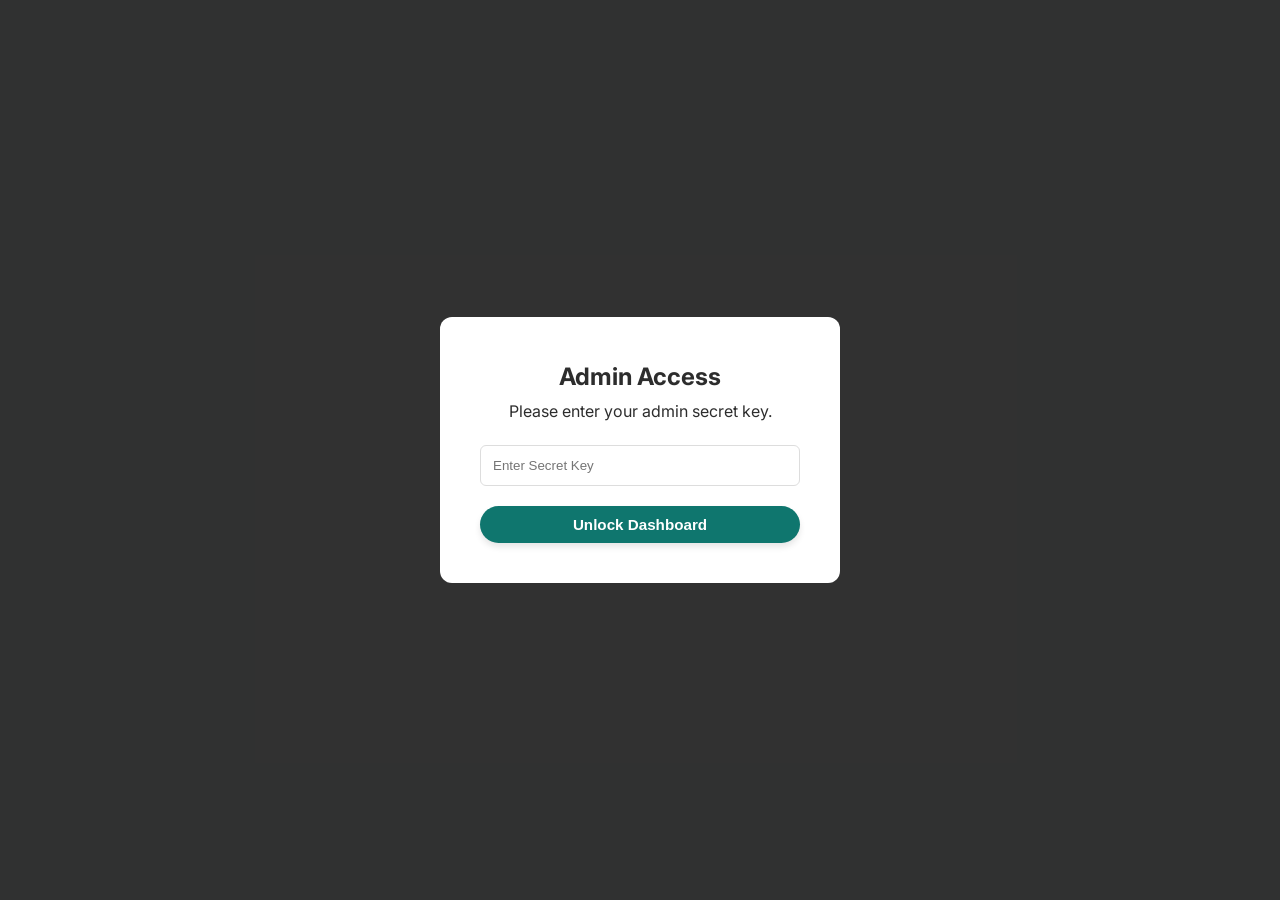
<file: admin.html>
<!DOCTYPE html>
<html lang="en">
<head>
    <meta charset="UTF-8">
    <meta name="viewport" content="width=device-width, initial-scale=1.0">
    <title>Admin Dashboard | The Digital Builder</title>
    <link rel="icon" type="image/jpeg" href="images/YTlogo.jpg">
    <link rel="stylesheet" href="style.css">
    <link href="https://fonts.googleapis.com/css2?family=Inter:wght@400;600;800&display=swap" rel="stylesheet">
    <style>
        /* Admin Specific Overrides */
        body { background-color: #f3f4f6; }
        .admin-container { max-width: 1400px; margin: 40px auto; padding: 0 20px; }
        
        .admin-header {
            display: flex; justify-content: space-between; align-items: center;
            background: #fff; padding: 20px 30px; border-radius: 12px;
            box-shadow: 0 2px 10px rgba(0,0,0,0.05); margin-bottom: 30px;
        }
        .admin-title { font-size: 1.5rem; font-weight: 800; color: var(--primary); }
        .logout-btn { background: #ef4444; color: white; border: none; padding: 8px 16px; border-radius: 6px; cursor: pointer; }

        .dashboard-grid { display: grid; grid-template-columns: 1fr; gap: 30px; }
        
        .panel {
            background: #fff; border-radius: 12px; padding: 25px;
            box-shadow: 0 2px 10px rgba(0,0,0,0.05);
        }
        .panel h2 { margin-bottom: 20px; font-size: 1.2rem; border-bottom: 1px solid #eee; padding-bottom: 10px; }

        /* Data Tables */
        .data-table { width: 100%; border-collapse: collapse; font-size: 0.9rem; }
        .data-table th { text-align: left; padding: 12px; background: #f9fafb; color: #666; font-weight: 600; }
        .data-table td { padding: 12px; border-bottom: 1px solid #eee; color: #333; vertical-align: top; }
        .data-table tr:last-child td { border-bottom: none; }
        .data-table tr:hover { background: #f8f9fa; }

        .badge { padding: 4px 8px; border-radius: 4px; font-size: 0.75rem; font-weight: bold; }
        .badge-blue { background: #e0f2fe; color: #0369a1; }
        .badge-gray { background: #f3f4f6; color: #4b5563; }

        /* Login Modal */
        #login-modal {
            position: fixed; top: 0; left: 0; width: 100%; height: 100%;
            background: rgba(0,0,0,0.8); display: flex; justify-content: center; align-items: center;
            z-index: 2000;
        }
        .login-box {
            background: white; padding: 40px; border-radius: 12px; width: 100%; max-width: 400px;
            text-align: center;
        }
        .login-box input {
            width: 100%; padding: 12px; margin: 20px 0; border: 1px solid #ddd; border-radius: 6px;
        }
    </style>
</head>
<body>

    <!-- Login Overlay -->
    <div id="login-modal">
        <div class="login-box">
            <h2>Admin Access</h2>
            <p>Please enter your admin secret key.</p>
            <form id="login-form">
                <input type="password" id="admin-secret" placeholder="Enter Secret Key" required>
                <button type="submit" class="btn" style="width: 100%;">Unlock Dashboard</button>
            </form>
        </div>
    </div>

    <!-- Main Dashboard -->
    <div id="dashboard" style="display: none;">
        <div class="admin-container">
            <header class="admin-header">
                <div style="display:flex; align-items:center; gap:15px;">
                    <div class="admin-title">The Digital Builder | Admin</div>
                    <a href="index.html" style="font-size:0.9rem; color:#666; text-decoration:none;">&larr; Back to Site</a>
                </div>
                <button class="logout-btn" onclick="logout()">Logout</button>
            </header>

            <div class="dashboard-grid">
                <!-- Contact Messages -->
                <div class="panel">
                    <h2>Recent Contact Messages</h2>
                    <div style="overflow-x: auto;">
                        <table class="data-table">
                            <thead>
                                <tr>
                                    <th style="width: 50px;">ID</th>
                                    <th style="width: 150px;">Name</th>
                                    <th style="width: 200px;">Subject</th>
                                    <th>Message</th>
                                    <th style="width: 150px;">Email</th>
                                </tr>
                            </thead>
                            <tbody id="messages-body">
                                <tr><td colspan="5">Loading...</td></tr>
                            </tbody>
                        </table>
                    </div>
                </div>

                <!-- Visitor Logs -->
                <div class="panel">
                    <div style="display:flex; justify-content:space-between; align-items:center; border-bottom:1px solid #eee; padding-bottom:10px; margin-bottom:20px;">
                        <h2 style="border:none; padding:0; margin:0;">Visitor Traffic <span id="visitor-count" style="font-size:0.9rem; color:#666; font-weight:400; margin-left:10px;"></span></h2>
                        <label style="font-size:0.9rem; cursor:pointer; user-select:none; display:flex; align-items:center; gap:8px;">
                            <input type="checkbox" id="unique-toggle" onchange="renderVisitors()"> 
                            <strong>Unique IPs Only</strong>
                        </label>
                    </div>
                    
                    <div style="display: grid; grid-template-columns: repeat(auto-fit, minmax(180px, 1fr)); gap: 15px; margin-bottom: 20px; background: #f9fafb; padding: 15px; border-radius: 8px;">
                        <input type="text" id="filter-ip" placeholder="Filter by IP..." onkeyup="renderVisitors()" style="padding: 10px; border: 1px solid #ddd; border-radius: 6px;">
                        <input type="text" id="filter-page" placeholder="Filter by Page..." onkeyup="renderVisitors()" style="padding: 10px; border: 1px solid #ddd; border-radius: 6px;">
                        <input type="date" id="filter-date" onchange="renderVisitors()" style="padding: 10px; border: 1px solid #ddd; border-radius: 6px; color: #666;">
                    </div>

                    <div style="overflow-x: auto;">
                        <table class="data-table">
                            <thead>
                                <tr>
                                    <th>ID</th>
                                    <th>IP Address</th>
                                    <th>Page Visited</th>
                                    <th>Date</th>
                                </tr>
                            </thead>
                            <tbody id="visitors-body">
                                <tr><td colspan="4">Loading...</td></tr>
                            </tbody>
                        </table>
                    </div>
                </div>
            </div>
        </div>
    </div>

    <script>
        // --- CONFIGURATION ---
        // Matches the endpoints in your script.js
        const API_ENDPOINTS = [
            'https://djry.myqnapcloud.com:12', 
            'http://localhost:3000'
        ];

        let activeApiBase = '';
        let adminSecret = '';

        // --- AUTH LOGIC ---
        document.addEventListener('DOMContentLoaded', () => {
            const storedSecret = sessionStorage.getItem('admin_secret');
            if (storedSecret) {
                verifyAndLoad(storedSecret);
            }
        });

        document.getElementById('login-form').addEventListener('submit', (e) => {
            e.preventDefault();
            const secret = document.getElementById('admin-secret').value;
            verifyAndLoad(secret);
        });

        function logout() {
            sessionStorage.removeItem('admin_secret');
            window.location.reload();
        }

        async function verifyAndLoad(secret) {
            adminSecret = secret;
            
            // Try to find working API and fetch data
            try {
                await findActiveApi();
                document.getElementById('login-modal').style.display = 'none';
                document.getElementById('dashboard').style.display = 'block';
                sessionStorage.setItem('admin_secret', secret);
                
                fetchMessages();
                fetchVisitors();
            } catch (err) {
                alert('Connection failed or Invalid Secret. Please check your network or key.');
                console.error(err);
                sessionStorage.removeItem('admin_secret');
            }
        }

        // --- API LOGIC ---
        async function findActiveApi() {
            for (const base of API_ENDPOINTS) {
                try {
                    // We try to hit the admin endpoint directly to verify auth + connection
                    const res = await fetch(`${base}/admin/visitors`, {
                        headers: { 'x-admin-secret': adminSecret }
                    });
                    if (res.status === 401) throw new Error('Unauthorized');
                    if (res.ok) {
                        activeApiBase = base;
                        return;
                    }
                } catch (e) {
                    console.warn(`Failed to connect to ${base}:`, e);
                    if (e.message === 'Unauthorized') throw e;
                }
            }
            throw new Error('No API reachable');
        }

        async function fetchData(endpoint) {
            const res = await fetch(`${activeApiBase}${endpoint}`, {
                headers: { 'x-admin-secret': adminSecret }
            });
            return await res.json();
        }

        // --- RENDER LOGIC ---
        async function fetchMessages() {
            const tbody = document.getElementById('messages-body');
            try {
                const data = await fetchData('/admin/messages');
                if (data.length === 0) {
                    tbody.innerHTML = '<tr><td colspan="5" style="text-align:center; padding:20px;">No messages found.</td></tr>';
                    return;
                }
                tbody.innerHTML = data.map(msg => `
                    <tr>
                        <td><span class="badge badge-gray">#${msg.id || '?'}</span></td>
                        <td><strong>${msg.name}</strong></td>
                        <td>${msg.subject}</td>
                        <td>${msg.message}</td>
                        <td><a href="mailto:${msg.email}">${msg.email}</a></td>
                    </tr>
                `).join('');
            } catch (err) { tbody.innerHTML = `<tr><td colspan="5" style="color:red">Error loading messages.</td></tr>`; }
        }

        let visitorsCache = [];

        async function fetchVisitors() {
            const tbody = document.getElementById('visitors-body');
            try {
                visitorsCache = await fetchData('/admin/visitors');
                renderVisitors();
            } catch (err) { tbody.innerHTML = `<tr><td colspan="4" style="color:red">Error loading visitors.</td></tr>`; }
        }

        function renderVisitors() {
            const tbody = document.getElementById('visitors-body');
            const uniqueOnly = document.getElementById('unique-toggle').checked;
            const filterIp = document.getElementById('filter-ip').value.toLowerCase();
            const filterPage = document.getElementById('filter-page').value.toLowerCase();
            const filterDate = document.getElementById('filter-date').value;
            
            let data = visitorsCache;

            // 1. Apply Text & Date Filters
            data = data.filter(v => {
                const ipMatch = (v.IP || '').toLowerCase().includes(filterIp);
                const pageMatch = (v.page || '').toLowerCase().includes(filterPage);
                let dateMatch = true;
                if (filterDate) {
                    if (!v.date) dateMatch = false;
                    else {
                        try { dateMatch = new Date(v.date).toISOString().split('T')[0] === filterDate; } 
                        catch (e) { dateMatch = false; }
                    }
                }
                return ipMatch && pageMatch && dateMatch;
            });

            // 2. Apply Unique Filter
            if (uniqueOnly) {
                const seen = new Set();
                data = data.filter(v => {
                    if (seen.has(v.IP)) return false;
                    seen.add(v.IP);
                    return true;
                });
            }

            // Update Count
            document.getElementById('visitor-count').textContent = `(${data.length} records)`;

            if (!data.length) {
                tbody.innerHTML = '<tr><td colspan="4" style="text-align:center; padding:15px;">No records found.</td></tr>';
                return;
            }

            tbody.innerHTML = data.map(v => `
                    <tr>
                        <td><span class="badge badge-gray">#${v.id || '?'}</span></td>
                        <td><span class="badge badge-blue">${v.IP}</span></td>
                        <td>${v.page}</td>
                        <td>${v.date ? new Date(v.date).toLocaleString() : 'N/A'}</td>
                    </tr>
                `).join('');
        }
    </script>
</body>
</html>
</file>
<file: style.css>
/* --- RESET & VARIABLES --- */
:root {
    --primary: #111111; /* Deeper, more professional black */
    --accent: #0f766e;  /* Keep your engineering teal as an accent */
    --text: #2d2d2d;
    --bg: #ffffff;
    --card-bg: #ffffff;
}
* { box-sizing: border-box; margin: 0; padding: 0; }

html, body {
    min-height: 100vh;
    display: flex;
    flex-direction: column;
    font-family: 'Inter', -apple-system, sans-serif;
    line-height: 1.7;
    color: var(--text);
    background-color: var(--bg);
    overflow-x: hidden; /* Prevent horizontal scrollbars and layout shifts on mobile */
}

/* Hide scrollbar for all browsers and elements */
* {
    scrollbar-width: none !important; /* Firefox */
    -ms-overflow-style: none !important; /* IE and Edge */
}
*::-webkit-scrollbar {
    display: none !important; /* Chrome, Safari, and Opera */
}

/* --- LAYOUT UTILITIES --- */
.container {
    max-width: 1200px; /* Wider for the Reeni grid look */
    margin: 0 auto;
    padding: 0 20px;
}
main#main-content { flex: 1; } /* Pushes footer to bottom */
section { padding: 100px 0; } /* Increased spacing */

/* --- HEADER --- */
header {
    background: #fff;
    box-shadow: 0 2px 4px rgba(0,0,0,0.1);
    position: fixed;
    top: 0;
    left: 0;
    width: 100%;
    z-index: 1100; /* Increased to stay above the mobile menu (1000) */
    transform: translateY(-100%);
    transition: transform 0.4s cubic-bezier(0.16, 1, 0.3, 1), opacity 0.4s ease;
}
nav {
    display: grid;
    grid-template-columns: 1fr auto 1fr; /* Left, Center, Right */
    align-items: center;
    height: 60px;
}
.logo { justify-self: start; font-weight: 800; font-size: 1.2rem; color: var(--primary); text-decoration: none; display: flex; align-items: center; letter-spacing: -1px; gap: 10px; }
.logo img { height: 35px; width: 35px; object-fit: cover; border-radius: 6px; }

.nav-links { justify-self: center; display: flex; align-items: center; gap: 30px; }
.header-right { justify-self: end; display: flex; align-items: center; gap: 15px; }

.nav-links a, .nav-link-trigger {
    text-decoration: none;
    color: var(--text);
    font-weight: 500;
    display: inline-flex;
    align-items: center;
    gap: 6px;
    cursor: pointer;
    transition: all 0.3s ease;
}
.nav-links a:hover, .nav-link-trigger:hover { 
    color: var(--accent); 
    filter: drop-shadow(0 0 5px rgba(15, 118, 110, 0.3));
}
.nav-item-dropdown .nav-link-trigger { margin-left: 0; }

/* --- HEADER ACTIONS (LinkedIn/CV) --- */
.desktop-header-actions { display: flex; align-items: center; gap: 12px; margin-left: 20px; }

.header-btn {
    text-decoration: none;
    color: var(--text);
    font-size: 0.85rem;
    font-weight: 600;
    display: flex;
    align-items: center;
    gap: 6px;
    padding: 6px 12px;
    border-radius: 20px;
    background: rgba(0,0,0,0.05);
    transition: all 0.3s ease;
}
.header-btn:hover { background: var(--accent); color: #fff !important; }
.header-btn svg { width: 16px; height: 16px; }

/* YouTube Specific Hover */
.header-btn.yt-btn:hover { background: #FF0000 !important; box-shadow: 0 0 15px rgba(255, 0, 0, 0.4); }
body.dark-mode .header-btn.yt-btn:hover { box-shadow: 0 0 20px rgba(255, 0, 0, 0.6); }

body.dark-mode .header-btn { background: rgba(255,255,255,0.1); color: #eee; }
body.dark-mode .header-btn:hover { background: var(--accent); color: #fff; }

/* --- ARROW ANIMATIONS --- */
.dropdown-arrow {
    transition: transform 0.3s ease;
    margin-left: 2px;
    opacity: 0.7;
}
.nav-item-dropdown:hover .dropdown-arrow {
    transform: rotate(180deg);
    color: var(--accent);
}

/* --- DESKTOP DROPDOWN --- */
.nav-item-dropdown { position: relative; }
.dropdown-menu {
    position: absolute;
    top: calc(100% + 15px);
    left: 50%;
    transform: translateX(-50%) translateY(10px);
    background: #fff;
    min-width: 220px;
    box-shadow: 0 15px 35px rgba(0,0,0,0.1);
    border-radius: 8px;
    padding: 12px 0;
    opacity: 0;
    visibility: hidden;
    transition: all 0.3s cubic-bezier(0.16, 1, 0.3, 1);
    z-index: 1200;
}
.nav-item-dropdown:hover .dropdown-menu {
    opacity: 1;
    visibility: visible;
    transform: translateX(-50%) translateY(0);
}
.dropdown-menu a {
    display: block;
    padding: 10px 20px;
    margin: 0 !important;
    font-size: 0.9rem;
    white-space: nowrap;
    transition: all 0.2s ease;
}
.dropdown-menu a:hover { background: #f8f9fa; color: var(--accent); padding-left: 25px; }

/* --- BREADCRUMBS --- */
.breadcrumbs {
    padding: 120px 0 30px;
    font-size: 0.75rem;
    font-weight: 600;
    text-transform: uppercase;
    letter-spacing: 1px;
    color: #999;
    display: flex;
    align-items: center;
    justify-content: center; /* Center the navigation */
    gap: 6px;
}
.breadcrumbs a {
    color: var(--text);
    text-decoration: none;
    transition: all 0.3s ease;
    padding: 6px 14px;
    background: rgba(0,0,0,0.04);
    border-radius: 20px;
}
.breadcrumbs a:hover { color: var(--accent); background: rgba(0,0,0,0.08); }
.breadcrumbs .separator { opacity: 0.4; font-size: 1.1rem; margin: 0 2px; }
.breadcrumbs span:last-child { color: var(--accent); } /* This is the current page, so it should stand out */

body.dark-mode .breadcrumbs { background-color: transparent !important; }
body.dark-mode .breadcrumbs a { background: rgba(255,255,255,0.1); color: #ccc; } /* Added a light grey background for dark mode breadcrumb links */
body.dark-mode .breadcrumbs a:hover { background: var(--accent); color: #fff; } /* Changed hover to accent color for consistency with other dark mode buttons */

/* --- PAGE VIEW AREA --- */
.page-content-area {
    padding-bottom: 100px;
    animation: pageFadeIn 0.6s ease-out forwards;
}
@keyframes pageFadeIn {
    from { opacity: 0; transform: translateY(20px); }
    to { opacity: 1; transform: translateY(0); }
}

/* --- SIDE ARROW FOR NESTED ITEMS --- */
.dropdown-item-nested { 
    position: relative; 
    display: flex;
    align-items: center;
    justify-content: space-between;
}
.dropdown-item-nested > a { flex: 1; }
.side-arrow {
    margin-right: 15px;
    opacity: 0;
    transform: translateX(-5px);
    transition: all 0.3s ease;
    color: var(--accent);
}
.dropdown-item-nested:hover .side-arrow {
    opacity: 1;
    transform: translateX(0);
}

/* --- NESTED DROPDOWN --- */
.dropdown-item-nested { position: relative; }
.nested-menu {
    position: absolute;
    left: 100%;
    top: -12px;
    background: #fff;
    min-width: 260px;
    box-shadow: 10px 15px 35px rgba(0,0,0,0.1);
    border-radius: 0 8px 8px 8px;
    padding: 12px 0;
    opacity: 0;
    visibility: hidden;
    transform: translateX(10px);
    transition: all 0.3s cubic-bezier(0.16, 1, 0.3, 1);
    pointer-events: none;
}
.dropdown-item-nested:hover .nested-menu {
    opacity: 1;
    visibility: visible;
    transform: translateX(0);
    pointer-events: auto;
}

body.dark-mode .dropdown-menu, body.dark-mode .nested-menu { background: #1e1e1e; box-shadow: 0 15px 35px rgba(0,0,0,0.4); border: 1px solid #333; }
body.dark-mode .dropdown-menu a { color: #eee; }
body.dark-mode .dropdown-menu a:hover { background: #2c2c2c; color: #fff; }

/* --- HAMBURGER BUTTON --- */
.hamburger {
    display: none; /* Hidden on desktop */
    width: 45px;
    height: 45px;
    background: var(--primary);
    border-radius: 50%;
    border: none;
    cursor: pointer;
    position: relative;
    z-index: 1001;
    flex-direction: column;
    justify-content: center;
    align-items: center;
    gap: 4px;
    transition: transform 0.3s ease;
}
.hamburger span {
    display: block;
    width: 20px;
    height: 2px;
    background: #fff;
    transition: all 0.3s ease;
}

/* --- MOBILE MENU OVERLAY --- */
.mobile-menu {
    position: fixed;
    top: 0;
    right: 0;
    width: 100%;
    height: 100%;
    background: #fff;
    z-index: 1000;
    transform: translateX(100%);
    transition: transform 0.6s cubic-bezier(0.77, 0, 0.175, 1);
    display: flex; /* Make mobile-menu a flex container */
    flex-direction: column; /* Stack children vertically */
    -webkit-overflow-scrolling: touch;
    padding: 0; /* Remove padding from parent to allow children to span full width */
    height: 100dvh; /* Use dynamic viewport height for better mobile support */
    overscroll-behavior: contain; /* Prevents scroll from leaking to the background */
}
.mobile-menu.active { transform: translateX(0); }
.mobile-menu-inner { 
    width: 100%; 
    flex-grow: 1; /* Allow inner content to grow and take available space */
    overflow-y: auto; /* Make the inner content scrollable */
    padding: 100px 40px 40px; /* Move top and side padding here */
    overscroll-behavior: contain;
}

/* Robust Body Lock Styles */
body.mobile-menu-open, 
html.mobile-menu-open {
    overflow: hidden !important;
    overscroll-behavior: none;
}
.menu-label { 
    font-size: 0.7rem; 
    font-weight: 600;
    text-transform: uppercase; 
    letter-spacing: 2px; 
    color: #999; 
    margin-bottom: 20px; 
}
.mobile-menu-section { margin-bottom: 30px; }
.mobile-menu-section:not(:first-child) {
    border-top: 1px solid rgba(0,0,0,0.05);
    padding-top: 30px;
}
body.dark-mode .mobile-menu-section:not(:first-child) {
    border-top-color: rgba(255,255,255,0.1);
}
.mobile-menu a {
    /* Basic styles for all mobile menu links */
    display: flex;
    align-items: center;
    gap: 15px;
    color: var(--primary);
    text-decoration: none;
    letter-spacing: -0.5px;
    transition: all 0.3s ease;
    font-size: 1.4rem;
    font-weight: 800;
    margin-bottom: 15px;
}

.mobile-menu-fixed-bottom {
    width: 100%;
    background: #fff; /* Match mobile menu background */
    padding: 20px 40px calc(20px + env(safe-area-inset-bottom)); /* Account for mobile safe areas */
    box-shadow: 0 -2px 10px rgba(0,0,0,0.1); /* Subtle shadow to separate from content */
    z-index: 1001; /* Ensure it's above other menu content if needed */
    border-top: 1px solid rgba(0,0,0,0.05);
}

.mobile-menu-fixed-bottom a {
    display: flex;
    align-items: center;
    justify-content: center; /* Center the button content */
    gap: 10px;
    font-size: 1rem;
    font-weight: 600;
    color: #fff !important; /* White text for the button */
    background: var(--primary); /* Dark button background */
    text-decoration: none;
    padding: 10px 30px;
    width: fit-content;
    margin: 0 auto;
    border-radius: 12px;
    margin-bottom: 0;
    transition: all 0.3s ease;
}
.mobile-menu a .mode-icon { width: 24px; text-align: center; font-size: 1rem; }

.mobile-menu a svg {
    width: 24px;
    height: 24px;
    flex-shrink: 0;
}

.mobile-menu a:hover {
    color: var(--accent);
    transform: translateX(10px);
}

body.dark-mode .mobile-menu a:hover {
    color: var(--accent) !important;
    text-shadow: 0 0 12px rgba(25, 118, 210, 0.8), 0 0 20px rgba(25, 118, 210, 0.4);
}

/* Hamburger Active State */
.hamburger.active span:nth-child(1) { transform: translateY(3px) rotate(45deg); }
.hamburger.active span:nth-child(2) { transform: translateY(-3px) rotate(-45deg); }

@media (max-width: 768px) {
    nav { display: flex; justify-content: space-between; }
    .nav-links, .desktop-header-actions { display: none; }
    .hamburger { display: flex; } /* Show circular button */
    
    header {
        background: #fff;
        box-shadow: 0 2px 10px rgba(0,0,0,0.1);
    }
    body.dark-mode .mobile-menu { background: #121212; }
    body.dark-mode .mobile-menu a { color: #fff; }

    /* Ensure hamburger is visible and high-contrast in dark mode */
    body.dark-mode .hamburger { background: #111111; border: 1px solid #333; }
    body.dark-mode .hamburger span { background: #ffffff; }
    
    body.dark-mode .mobile-menu-fixed-bottom {
        background: #121212; /* Match dark mode mobile menu background */
        border-top-color: rgba(255,255,255,0.1);
    }
    body.dark-mode .mobile-menu-fixed-bottom a {
        background: var(--accent); /* Use accent color for the button in dark mode */
        color: #fff !important;
    }
    body.dark-mode header {
        background: #1f1f1f;
    }
}

.nav-icon {
    width: 18px;
    height: 18px;
}

@media (max-width: 768px) {
    .logo img { height: 32px; width: 32px; }
    .logo { font-size: 1rem; }
    .nav-links a {
        margin-left: 10px;
        font-size: 0.85rem;
        gap: 4px;
    }
    .nav-icon {
        width: 16px;
        height: 16px;
    }
}

/* --- HERO SECTION --- */
.hero {
    position: relative;
    display: flex;
    align-items: center;
    min-height: 100vh;
    padding: 80px 20px 20px; /* Added top padding to clear the 60px fixed header */
    background: #fff;
}

.hero-content-wrapper {
    display: grid;
    grid-template-columns: 1.2fr 0.8fr; /* Give text a bit more room */
    grid-template-areas: "text image";
    align-items: center;
    width: 100%;
    gap: 60px;
}

.hero-text-area { grid-area: text; text-align: center; display: flex; flex-direction: column; align-items: center; }
.hero-image-area { grid-area: image; display: flex; justify-content: center; align-items: center; }

.hero-hello {
    font-size: 1.5rem;
    font-weight: 800;
    color: var(--accent);
    letter-spacing: 4px;
    display: block;
    margin-bottom: 10px;
}

.hero-intro-text {
    font-size: clamp(1.25rem, 2.5vw, 1.75rem); /* Responsive scaling for intro text */
    font-weight: 400;
    color: #888; /* Subtle grey to de-emphasize */
    text-transform: none;
    letter-spacing: 0;
    margin-right: 5px;
}

/* Fix for the extra space after 'a' or 'an' */
#vowel-check {
    margin-right: 8px;
}

.hero-name {
    font-size: clamp(2.2rem, 5vw, 4.5rem); 
    font-weight: 800;
    line-height: 1.1;
    margin-bottom: 5px;
    letter-spacing: -3px;
    color: var(--primary);
    white-space: nowrap;
}

.hero-role {
    font-size: clamp(1.4rem, 2.8vw, 2.2rem);
    font-weight: 600;
    color: var(--text);
    min-height: 1.5em; /* Stabilized height for desktop */
    display: flex;
    align-items: center;
    justify-content: center;
}

.hero-bio {
    font-size: 1.2rem;
    color: #666;
    max-width: 650px;
    margin-top: 5px; /* Reduced spacing above the headline */
    line-height: 1.6;
    font-weight: 400;
}

.hero-bio span {
    display: block;
}
.hero-bio span + span {
    margin-top: 8px;
}

.hero-image {
    flex: 0 0 auto;
}

.hero-profile-img {
    width: min(480px, 35vw);
    height: auto;
    aspect-ratio: 1/1;
    object-fit: cover;
    border-radius: 50%; /* Rounded crop */
    border: 8px solid var(--accent); /* Border matching the highlighted text */
    box-shadow: 0 20px 40px rgba(0,0,0,0.1);
    transition: transform 0.5s ease;
}
.hero-profile-img:hover { transform: scale(1.02); }

/* Ensure specific hero elements start hidden and slide up when revealed */
.hero-text-area .reveal {
    opacity: 0;
    transform: translateY(40px);
    transition: opacity 1.2s ease, transform 1.2s cubic-bezier(0.16, 1, 0.3, 1);
}

#typewriter {
    display: inline-block;
    min-height: 1.2em;
    vertical-align: middle;
    border-right: 3px solid var(--accent);
    padding-right: 5px;
    animation: cursor-blink 0.8s infinite;
}

.accent-text {
    color: var(--accent);
    padding-right: 0;
}

@keyframes cursor-blink {
    0%, 100% { border-color: transparent; }
    50% { border-color: var(--accent); }
}

.btn {
    display: inline-flex;
    align-items: center;
    justify-content: center;
    gap: 8px;
    background-color: var(--accent);
    color: #ffffff !important;
    padding: 10px 22px;
    border-radius: 50px; /* Fully rounded pill shape */
    text-decoration: none !important;
    font-weight: 600;
    font-size: 0.95rem;
    border: none;
    cursor: pointer;
    transition: all 0.3s ease;
    white-space: nowrap;
    box-shadow: 0 4px 6px rgba(0, 0, 0, 0.1);
}
.rounded-btn {
    padding: 16px 36px;
    font-size: 1.1rem;
    margin-top: 10px; /* Reduced spacing below the headline */
}
.btn:hover { background-color: #0d5f58; transform: translateY(-1px); box-shadow: 0 6px 15px rgba(15, 118, 110, 0.25); }
.btn-icon { width: 18px !important; height: 18px !important; flex-shrink: 0; display: block; }

@media (max-width: 1100px) {
    .hero { padding: 100px 20px 60px; } /* Increased padding for better verticality */
    .hero-content-wrapper {
        grid-template-columns: 1fr;
        grid-template-areas: 
            "image"
            "text";
        text-align: center;
        gap: 40px; /* Increased gap for a more spacious feel */
        padding: 0 5px;
    }
    .hero-text-area { text-align: center; align-items: center; }
    .hero-name { 
        font-size: clamp(1.1rem, 8vw, 2.4rem); 
        white-space: nowrap; 
        letter-spacing: -1.5px; /* Slightly tighter tracking to save horizontal space */
        margin-bottom: 0px;
    }
    .hero-name .hero-intro-text {
        display: block;
        margin: 0 0 5px 0;
        font-size: clamp(1rem, 4vw, 1.2rem);
    }
    .hero-intro-text { font-size: clamp(0.75rem, 3.5vw, 1.1rem); } 
    .hero-actions { margin-top: 8px; } /* Reduced spacing below on mobile */
    
    .hero-hello { font-size: 1.2rem; margin-bottom: 10px; }
    .hero-role { 
        font-size: clamp(1rem, 5vw, 1.3rem); 
        white-space: normal;
        letter-spacing: -0.5px;
        display: flex; /* Keep as flex to center content */
        flex-wrap: wrap; /* Allow content to wrap */
        justify-content: center; /* Center content horizontally */
        min-height: 3.2em; /* Tightened to reduce the gap while still preventing jumping */
    }
    #typewriter { display: inline-block; margin-top: 0; } /* Ensure it's inline and remove block-specific margin */
    .hero-bio { font-size: 1rem; margin-top: 4px; padding: 0 10px; } /* Reduced spacing above on mobile */
    
    .hero-profile-img {
        width: 50vw; /* Slightly smaller to pull the content up further */
        height: 50vw;
        max-width: 220px;
        max-height: 220px;
        border-width: 6px;
        flex-shrink: 0;
        object-fit: cover;
    }
}

/* --- DREAM ENTRANCE ANIMATIONS --- */
#preloader {
    position: fixed;
    top: 0; left: 0;
    width: 100%; height: 100%;
    background: #f3f4f6;
    z-index: 99999;
    display: flex;
    justify-content: center;
    align-items: center;
    transition: opacity 1.2s cubic-bezier(0.4, 0, 0.2, 1), visibility 1.2s;
}
body.dark-mode #preloader { background: #121212; }
.preloader-hidden { opacity: 0; visibility: hidden; }

.dream-entrance {
    filter: blur(20px);
    transform: scale(1.1);
    opacity: 0;
    transition: filter 2s cubic-bezier(0.22, 1, 0.36, 1), 
                transform 2s cubic-bezier(0.22, 1, 0.36, 1), 
                opacity 2s ease;
}

.dream-entrance.active {
    filter: blur(0);
    transform: scale(1);
    opacity: 1;
}

/* Soft glow effect for the profile pic during entrance */
.dream-entrance .profile-pic {
    box-shadow: 0 0 0 rgba(15, 118, 110, 0);
    transition: box-shadow 3s ease;
}
.dream-entrance.active .profile-pic {
    box-shadow: 0 10px 40px rgba(15, 118, 110, 0.2);
}

/* --- STAGED CONTENT REVEAL --- */
 #expertise, footer, .dark-mode-toggle {
    opacity: 0;
    visibility: hidden;
    transition: opacity 1.5s ease, transform 1.5s cubic-bezier(0.16, 1, 0.3, 1), visibility 1.5s;
    pointer-events: none;
}

body.content-ready header, body.content-ready #expertise, body.content-ready footer, body.content-ready .dark-mode-toggle {
    opacity: 1;
    visibility: visible;
    pointer-events: auto;
    transform: translateY(0);
}

/* --- SECTION SPACING ADJUSTMENTS --- */
#metrics { 
    padding-bottom: 140px; /* Large visual gap between sections */
}

#expertise { 
    padding-top: 0; /* Heading starts at the very top of the section */
    padding-bottom: 100px;
    scroll-margin-top: 10px; /* 60px header + 30px breathing room for perfect landing */
}

/* --- PROJECTS GRID (Vertical Flow) --- */
.projects-grid {
    display: grid;
    grid-template-columns: repeat(2, 1fr); /* Reeni 2-column grid */
    gap: 40px;
    margin-top: 80px;
}
.card {
    display: flex;
    flex-direction: column; /* Stacked content */
    gap: 20px;
    background: transparent;
    box-shadow: none;
    overflow: visible;
    cursor: pointer; /* Indicates clickable */
    transition: transform 0.3s ease;
}

.card-img {
    width: 100%;
    height: 450px;
    object-fit: cover; /* Works for IMG and VIDEO */
    border-radius: 4px; /* Sharper, more modern corners */
    transition: filter 0.4s ease, transform 0.4s ease;
}
.card-content { padding: 10px 0; }
.card h3 { font-size: 1.5rem; margin-bottom: 8px; font-weight: 700; }
.card p { font-size: 1rem; margin-bottom: 15px; color: #666; }
.card:hover .card-img { transform: translateY(-10px); filter: brightness(0.9); }

@media (max-width: 768px) {
    .projects-grid { grid-template-columns: 1fr; }
    .card-img { width: 100%; height: 250px; }
}
.tags span {
    display: inline-block;
    background: #e5e7eb;
    padding: 2px 8px;
    border-radius: 12px;
    font-size: 0.8rem;
    margin-right: 5px;
}

/* --- FOOTER --- */
footer {
    text-align: center;
    padding: 40px;
    background: #333;
    color: #fff;
    margin-top: auto;
}

/* --- ANIMATIONS --- */
.reveal {
    opacity: 0;
    transition: all 1s cubic-bezier(0.16, 1, 0.3, 1);
}

/* Standard Vertical Slide for non-cards (Hero, Headers) */
.reveal:not(.card) {
    transform: translateY(50px);
}
.reveal.active:not(.card) {
    opacity: 1;
    transform: translateY(0);
}

/* Dynamic Card Reveal (Staggered Side-Slide) */
.card.reveal.active { opacity: 1; }

.card .card-img, .card .card-content {
    opacity: 0;
    transition: all 1s cubic-bezier(0.16, 1, 0.3, 1);
}

/* Odd: Image Left, Text Right */
.card:nth-child(odd) .card-img { transform: translateX(-50px); }
.card:nth-child(odd) .card-content { transform: translateX(50px); }

/* Even: Image Right, Text Left */
.card:nth-child(even) .card-img { transform: translateX(50px); }
.card:nth-child(even) .card-content { transform: translateX(-50px); }

.reveal.active .card-img, .reveal.active .card-content {
    opacity: 1;
    transform: translateX(0);
}
.card .card-content { transition-delay: 0.1s; }

/* --- MODAL (POPUP) --- */
.modal {
    display: none; /* Hidden by default */
    position: fixed;
    z-index: 3000;
    left: 0;
    top: 0;
    width: 100%;
    height: 100%;
    background-color: rgba(0,0,0,0.8); /* Black w/ opacity */
    backdrop-filter: blur(5px);
    overflow-y: auto;
}

.modal-content {
    background-color: #fff;
    margin: 5% auto;
    padding: 40px;
    border-radius: 12px;
    width: 90%;
    max-width: 800px;
    position: relative;
    animation: slideUp 0.4s ease;
}

@keyframes slideUp {
    from { transform: translateY(50px); opacity: 0; }
    to { transform: translateY(0); opacity: 1; }
}

.close-modal {
    position: absolute;
    top: 15px;
    right: 15px;
    color: #aaa;
    font-size: 24px;
    font-weight: bold;
    cursor: pointer;
    width: 40px;
    height: 40px;
    display: flex;
    align-items: center;
    justify-content: center;
    border-radius: 50%;
    padding: 0;
    background: rgba(0,0,0,0.05);
    transition: all 0.3s ease;
}
.close-modal:hover { color: #000; background: rgba(0,0,0,0.1); transform: rotate(90deg); }

/* Ensure the SVG icon inside is sized correctly */
.close-modal svg {
    width: 20px;
    height: 20px;
    display: block;
}

/* Sub-project styling inside modal */
.sub-project { 
    margin-bottom: 40px; 
    border-bottom: 1px solid #eee; 
    padding-bottom: 20px;
    
    /* Animation Init State: Hidden & Shifted */
    opacity: 0;
    transition: all 0.8s cubic-bezier(0.16, 1, 0.3, 1);
}

/* Alternating Slide Directions */
.sub-project:nth-child(odd) { transform: translateX(-50px); }
.sub-project:nth-child(even) { transform: translateX(50px); }

/* Active State (Triggered by JS) */
.sub-project.active { opacity: 1; transform: translateX(0); }

.sub-project:last-child { border-bottom: none; }
.sub-project h4 { font-size: 1.5rem; color: var(--primary); margin-bottom: 10px; }
.sub-project img { width: 100%; border-radius: 8px; margin-top: 15px; }

/* --- TIMELINE --- */
.timeline-container {
    margin-top: 60px;
    text-align: left;
    max-width: 800px;
    margin-left: auto;
    margin-right: auto;
}
.timeline-container h2 {
    text-align: center;
    margin-bottom: 40px;
    font-size: 2rem;
}
.timeline {
    border-left: 2px solid #e5e7eb;
    padding-left: 40px;
    margin-left: 20px;
}
.timeline-item {
    position: relative;
    margin-bottom: 40px;
}
.timeline-dot {
    position: absolute;
    left: -47px; /* Aligns dot on the border line */
    top: 5px;
    width: 12px;
    height: 12px;
    background-color: var(--primary);
    border-radius: 50%;
    box-shadow: 0 0 0 4px #fff; /* Creates a white gap around the dot */
}
.timeline-date {
    font-size: 0.9rem;
    color: #666;
    margin-bottom: 5px;
    font-weight: bold;
}
.timeline-content h3 { font-size: 1.2rem; color: var(--text); margin-bottom: 2px; }
.timeline-content h4 { font-size: 1rem; color: var(--primary); margin-bottom: 10px; }
.timeline-content p { font-size: 1rem; color: #555; }

.timeline-logo {
    height: 40px;
    width: auto;
    margin-bottom: 10px;
    display: block;
}

/* --- BADGES --- */
.badge {
    display: inline-block;
    padding: 2px 8px;
    border-radius: 12px;
    font-size: 0.7rem;
    text-transform: uppercase;
    font-weight: bold;
    margin-left: 10px;
    vertical-align: middle;
    letter-spacing: 0.5px;
}
.badge.work { background: #e0f2fe; color: #0369a1; border: 1px solid #bae6fd; } /* Blue */
.badge.education { background: #fce7f3; color: #be185d; border: 1px solid #fbcfe8; } /* Pink */
.badge.qualification { background: #dcfce7; color: #15803d; border: 1px solid #bbf7d0; } /* Green */

/* --- JOURNEY TOGGLE --- */
.journey-toggle-container {
    text-align: center;
    margin-bottom: 20px;
}
.timeline.collapsed .extended-item {
    display: none;
}
.timeline.collapsed .badge {
    display: none;
}

/* --- TAG PILLS (Timeline & Video Gallery) --- */
.timeline-tags, .video-tags {
    margin-top: 12px;
    display: flex;
    flex-wrap: wrap;
    gap: 8px;
}

.timeline-tags span, .video-tags span {
    background: rgba(0,0,0,0.05);
    color: var(--text);
    padding: 4px 12px;
    border-radius: 20px;
    font-size: 0.75rem;
    font-weight: 600;
    border: 1px solid rgba(0,0,0,0.1);
    transition: all 0.3s ease;
    display: inline-block;
}

.timeline-tags span:hover, .video-tags span:hover {
    background: var(--accent);
    color: #fff !important;
    border-color: var(--accent);
    transform: translateY(-2px);
}

body.dark-mode .timeline-tags span, 
body.dark-mode .video-tags span {
    background: rgba(255,255,255,0.1);
    color: #eee !important;
    border-color: rgba(255,255,255,0.2);
}

/* --- ZOOMABLE IMAGE --- */
.zoomable-img { cursor: pointer; transition: transform 0.2s; }
.zoomable-img:hover { transform: scale(1.02); }

/* --- 3D MODEL VIEWER --- */
.model-wrapper {
    width: 100%;
    height: 400px;
    margin-top: 15px;
    background-color: #f5f5f5;
    border-radius: 8px;
    overflow: hidden;
}
model-viewer { width: 100%; height: 100%; }

/* --- DARK MODE --- */
body.dark-mode { --bg: #121212; background-color: var(--bg) !important; color: #e0e0e0 !important; }
body.dark-mode { --bg: #121212; --accent: #1976d2; background-color: var(--bg) !important; color: #e0e0e0 !important; }
body.dark-mode header, body.dark-mode nav, body.dark-mode .hero-intro, body.dark-mode #hero-content, body.dark-mode #hero, body.dark-mode .hero { background-color: #1f1f1f !important; color: #ffffff !important; }
body.dark-mode .hero p { color: #ffffff !important; }
body.dark-mode section { background-color: transparent !important; }
body.dark-mode footer, body.dark-mode #footer-text { background-color: #1f1f1f !important; color: #aaaaaa !important; }
body.dark-mode #nav-logo { color: #fff !important; }
body.dark-mode .card { background-color: transparent !important; color: #e0e0e0 !important; box-shadow: none !important; border-radius: 0 !important; }
body.dark-mode .card h3, body.dark-mode h1, body.dark-mode h2 { color: #ffffff !important; }
body.dark-mode .card p { color: #cccccc !important; }
body.dark-mode .tags span { background-color: #333 !important; color: #fff !important; border: 1px solid #555 !important; }
body.dark-mode .modal { background-color: rgba(0,0,0,0.85) !important; }
body.dark-mode .hero-bio { color: #bbb !important; }
body.dark-mode .modal-content { background-color: #1e1e1e !important; border: 1px solid #555 !important; }
body.dark-mode #modal-body, body.dark-mode #career-body, body.dark-mode #contact-body { background-color: #1e1e1e !important; color: #e0e0e0 !important; }
body.dark-mode .sub-project-card { background-color: #2c2c2c !important; border: 1px solid #777 !important; }
body.dark-mode .sub-project-card.expanded { background-color: #252525 !important; }
body.dark-mode .sub-project-card h4 { color: #fff !important; }
body.dark-mode .sub-project-card p { color: #ccc !important; }
body.dark-mode .sub-project-details span, body.dark-mode .sub-project-details strong { color: #90caf9 !important; }
body.dark-mode .sub-project-details h5 { color: #64b5f6 !important; }
body.dark-mode .sub-project-details { background-color: #252525 !important; border-top: 1px solid #777 !important; }
body.dark-mode .card-header { background-color: transparent !important; }
body.dark-mode .timeline-content { background-color: transparent !important; color: #e0e0e0 !important; border: none !important; padding: 0 !important; }
body.dark-mode .timeline-content h3 { color: #ffffff !important; }
body.dark-mode .timeline-content h4 { color: var(--accent) !important; }
body.dark-mode .timeline-content p { color: #cccccc !important; }
body.dark-mode .timeline-logo { background-color: #ffffff !important; padding: 5px !important; border-radius: 4px !important; }
body.dark-mode .timeline-date { color: #aaa !important; }
body.dark-mode a { color: #64b5f6 !important; }
/* Ensure subscribe button stays white in dark mode */
body.dark-mode .subscribe-btn { color: #ffffff !important; }
body.dark-mode .btn { background-color: var(--accent) !important; color: #ffffff !important; border: none !important; box-shadow: 0 4px 10px rgba(0,0,0,0.3); }
body.dark-mode .btn:hover { background-color: #1565c0 !important; }
body.dark-mode .close-modal { background: rgba(255,255,255,0.1); color: #ccc; }
body.dark-mode .close-modal:hover { color: #fff; background: rgba(255,255,255,0.2); }

/* Hero Section Dark Mode Consistency */
body.dark-mode .hero-profile-img { border-color: #1976d2 !important; }

/* --- ENHANCED DARK MODE GLOW --- */
body.dark-mode .nav-links a:hover, 
body.dark-mode .nav-link-trigger:hover,
body.dark-mode .dropdown-menu a:hover {
    color: var(--accent) !important;
    text-shadow: 0 0 12px rgba(25, 118, 210, 0.8), 0 0 20px rgba(25, 118, 210, 0.4);
    filter: drop-shadow(0 0 5px rgba(25, 118, 210, 0.3));
}

body.dark-mode .side-arrow,
body.dark-mode .dropdown-arrow {
    color: var(--accent) !important;
}

/* --- VIDEO GALLERY HEADER & SUBSCRIBE --- */
.video-gallery-header {
    display: flex;
    justify-content: space-between;
    align-items: flex-start;
    gap: 30px;
    margin-bottom: 20px;
    flex-wrap: wrap;
    padding-right: 50px; /* Create safe space for the Close button */
}
.subscribe-btn {
    background-color: #FF0000;
    color: #ffffff !important;
    padding: 10px 20px;
    border-radius: 5px;
    text-decoration: none;
    font-weight: bold;
    display: flex;
    align-items: center;
    gap: 10px;
    transition: background 0.3s ease;
    font-size: 0.9rem;
}
.subscribe-btn:hover { background-color: #cc0000; }

/* --- VIDEO GALLERY --- */
.video-gallery-grid {
    display: grid;
    grid-template-columns: repeat(auto-fit, minmax(280px, 1fr));
    gap: 25px;
    margin-top: 20px;
}
.video-gallery-item { 
    background: #f1f5f9; 
    padding: 15px; 
    border-radius: 12px; 
    box-shadow: 0 10px 25px rgba(0,0,0,0.08); 
    border: 1px solid rgba(0,0,0,0.05);
}
.video-gallery-item iframe, .video-gallery-item video { width: 100%; aspect-ratio: 16/9; border-radius: 8px; border: none; }
.video-gallery-item h4 { margin: 12px 0 5px; font-size: 1rem; color: var(--text); }
.video-gallery-item p { font-size: 0.85rem; color: #666; }
.video-desc { 
    font-size: 0.85rem; 
    color: #555; 
    margin-top: 10px; 
    line-height: 1.4;
    border-top: 1px solid #eee;
    padding-top: 10px;
}

body.dark-mode .video-gallery-item { background: #2c2c2c; box-shadow: 0 4px 10px rgba(0,0,0,0.3); }
body.dark-mode .video-gallery-item h4 { color: #fff; }
body.dark-mode .video-gallery-item p { color: #aaa; }
body.dark-mode .video-desc { color: #bbb; border-top-color: #444; }

/* Floating Action Buttons */
.fab-container {
    position: fixed; 
    bottom: 20px; 
    right: 20px; 
    bottom: calc(env(safe-area-inset-bottom, 0px) + 20px);
    right: calc(env(safe-area-inset-right, 0px) + 20px);
    z-index: 10000;
    display: flex;
    flex-direction: column;
    justify-content: flex-end;
    gap: 15px;
    align-items: center;
}

.floating-btn {
    width: 50px; 
    height: 50px; 
    border-radius: 50%; 
    border: none;
    outline: none;
    cursor: pointer;
    display: flex; 
    align-items: center; 
    justify-content: center; 
    box-shadow: 0 8px 20px rgba(0,0,0,0.2);
    transition: all 0.3s cubic-bezier(0.175, 0.885, 0.32, 1.275);
    transform: scale(0);
    opacity: 0;
    pointer-events: none;
}

.floating-btn.visible {
    transform: scale(1);
    opacity: 1;
    pointer-events: auto;
}

.contact-btn {
    background-color: var(--accent);
    color: #fff;
    order: 1; 
    transform: scale(1);
    opacity: 1;
    pointer-events: auto;
}

.top-btn {
    background-color: var(--primary);
    color: #fff;
    order: 2;
    position: relative;
    overflow: hidden;
    margin-bottom: -65px; /* Height (50px) + Gap (15px) to hide it from flow */
    transition: all 0.3s cubic-bezier(0.175, 0.885, 0.32, 1.275), margin-bottom 0.3s ease;
}

.top-btn.visible {
    margin-bottom: 0;
}

.top-btn::before {
    content: '';
    position: absolute;
    bottom: 0;
    left: 0;
    width: 100%;
    height: var(--scroll-p, 0%);
    background-color: var(--concrete-color, #78716c);
    background-image: radial-gradient(circle, rgba(0,0,0,0.2) 0.5px, transparent 0.5px);
    background-size: 4px 4px;
    z-index: 1;
    transition: height 0.2s ease-out, background-color 0.5s ease;
    pointer-events: none;
}

.top-btn::after {
    content: '';
    position: absolute;
    bottom: var(--scroll-p, 0%);
    /* Travel range: starts slightly off-screen left, ends slightly off-screen right */
    left: calc(var(--truck-x, 0%) * 1.4 - 20%); 
    width: 34px;
    height: 22px;
    background-image: url('images/CT.png');
    background-size: contain;
    background-position: center;
    background-repeat: no-repeat;
    z-index: 1;
    filter: invert(1);
    opacity: 0;
    /* Flip truck to face right and sit it on the concrete line */
    transform: scaleX(-1) translateY(2px); 
    transition: bottom 0.2s ease-out, left 0.1s ease-out, opacity 0.3s ease;
    pointer-events: none;
}

.top-btn.is-scrolling::after {
    opacity: 1;
}

.top-btn.is-full::after {
    opacity: 0;
}

.top-btn svg {
    position: relative;
    z-index: 2;
    width: 24px;
    height: 24px;
    /* Sharp 1px outline to keep the arrow visible against the concrete fill */
    filter: drop-shadow(1px 0 0 #000) drop-shadow(-1px 0 0 #000) drop-shadow(0 1px 0 #000) drop-shadow(0 -1px 0 #000);
}

.floating-btn svg { width: 24px; height: 24px; }
.floating-btn:hover { transform: scale(1.1); }

body.dark-mode .contact-btn { background-color: var(--accent); }
body.dark-mode .top-btn { background-color: #333; border: 1px solid #444; }
/* Invert the black truck logo so it's visible in dark mode */
body.dark-mode .top-btn::after { filter: invert(1); }
body.dark-mode .top-btn svg { filter: none; }

body.dark-mode .metric-icon img { filter: invert(1); } /* White in dark mode */

/* --- METRICS SECTION --- */
.metrics-grid {
    /* Desktop Settings */
    --metrics-cols: repeat(4, 1fr);
    --metrics-gap: 40px;
    --metrics-padding: 40px 20px;
    --metrics-icon-size: 80px;
    --metrics-value-size: 2.5rem;

    display: grid;
    grid-template-columns: var(--metrics-cols);
    gap: var(--metrics-gap);
    margin-top: 60px;
}

.metric-item {
    background: var(--card-bg);
    padding: var(--metrics-padding);
    border-radius: 16px;
    text-align: center;
    position: relative;
    overflow: hidden;
    box-shadow: 0 10px 30px rgba(0,0,0,0.05);
    transition: transform 0.3s ease, box-shadow 0.3s ease;
}

.metric-item:hover {
    transform: translateY(-10px);
    box-shadow: 0 15px 40px rgba(0,0,0,0.1);
}

.floating-name {
    position: absolute;
    font-weight: 700;
    color: var(--accent);
    opacity: 0.15;
    white-space: nowrap;
    pointer-events: none;
    z-index: 0;
    animation: floatAround linear infinite;
    text-transform: uppercase;
    letter-spacing: 1px;
    mix-blend-mode: multiply; /* Makes overlaps look intentional and clean */
    transition: opacity 0.5s ease;
}

@keyframes floatAround {
    0% { transform: translate(0, 0) rotate(0deg); }
    33% { transform: translate(15px, -10px) rotate(1deg); }
    66% { transform: translate(-10px, 10px) rotate(-1deg); }
    100% { transform: translate(0, 0) rotate(0deg); }
}

body.dark-mode .floating-name {
    opacity: 0.1;
    color: #fff;
    mix-blend-mode: screen; /* Better blending for dark backgrounds */
}

.metric-icon {
    position: relative;
    z-index: 1;
    width: var(--metrics-icon-size);
    height: var(--metrics-icon-size);
    background: rgba(15, 118, 110, 0.1);
    border-radius: 50%;
    display: flex;
    align-items: center;
    justify-content: center;
    margin: 0 auto 20px;
}

.metric-icon img {
    width: 40px;
    height: 40px;
    object-fit: contain;
}

.metric-value {
    position: relative;
    z-index: 1;
    font-size: var(--metrics-value-size);
    font-weight: 800;
    color: var(--accent);
    line-height: 1;
    margin-bottom: 10px;
}

.metric-label {
    position: relative;
    z-index: 1;
    font-size: 0.9rem;
    font-weight: 600;
    color: #666;
    text-transform: uppercase;
    letter-spacing: 1px;
}

.metric-sublabel {
    position: relative;
    z-index: 1;
    font-size: 0.8rem;
    font-weight: 700;
    color: var(--accent);
    margin-top: 4px;
    line-height: 1.2;
    padding: 0 10px;
}

.sub-counter {
    font-weight: 800;
}

@media (max-width: 768px) {
    .metrics-grid {
        /* Mobile Settings */
        --metrics-cols: 1fr;
        --metrics-gap: 30px;
        --metrics-padding: 60px 20px;
        --metrics-icon-size: 120px;
        --metrics-value-size: 3.5rem;

        justify-items: center;
    }
    #metrics h2 {
        font-size: 2rem;
        margin-bottom: 40px;
    }
    .metric-item {
        width: 92%; /* Slightly less than full width to show edges */
        max-width: 450px; /* Keeps the card "big" but contained */
        min-height: 300px; /* Makes the cards feel "big" on mobile */
    }
    .metric-icon {
        margin: 0 auto 25px auto; /* Ensures centering in mobile */
    }
    .metric-icon img {
        width: 60px; /* Restored large mobile icon */
        height: 60px;
    }
    .metric-label {
        font-size: 1.1rem;
    }
}

body.dark-mode .metric-item {
    background: #1e1e1e;
    box-shadow: 0 10px 30px rgba(0,0,0,0.3);
}

body.dark-mode .metric-icon {
    background: rgba(25, 118, 210, 0.2);
}

body.dark-mode .metric-value { color: #fff; }
body.dark-mode .metric-label { color: #eee; }
body.dark-mode .metric-sublabel { color: var(--accent); }

/* --- CONTACT FORM STYLES --- */
.contact-page-container { max-width: 600px; margin: 0 auto; padding: 40px 20px; }
.contact-header { text-align: center; margin-bottom: 40px; }
.contact-header h1 { font-size: 2.5rem; margin-bottom: 10px; }
.contact-form { background: #fff; padding: 30px; border-radius: 12px; box-shadow: 0 10px 30px rgba(0,0,0,0.05); }
.form-group { margin-bottom: 20px; text-align: left; }
.form-group label { display: block; font-weight: 600; margin-bottom: 8px; font-size: 0.9rem; }
.form-group input, .form-group textarea { 
    width: 100%; padding: 12px; border: 1px solid #ddd; border-radius: 8px; 
    font-family: inherit; font-size: 1rem; transition: border-color 0.3s;
}
.form-group input:focus, .form-group textarea:focus { outline: none; border-color: var(--accent); }
.submit-btn { width: 100%; padding: 14px; margin-top: 10px; }
.submit-btn, .contact-social-actions .btn { background-color: var(--accent); }
#form-status { margin-top: 15px; text-align: center; font-size: 0.9rem; font-weight: 600; }
.contact-footer { text-align: center; margin-top: 40px; border-top: 1px solid #eee; padding-top: 30px; }

/* --- PREFILL BUTTONS --- */
.prefill-options {
    display: flex;
    flex-wrap: wrap;
    gap: 10px;
    margin-bottom: 25px;
}
.prefill-btn {
    background: rgba(0,0,0,0.05);
    border: 1px solid rgba(0,0,0,0.1);
    padding: 8px 16px;
    border-radius: 20px;
    font-size: 0.85rem;
    font-weight: 600;
    cursor: pointer;
    transition: all 0.3s ease;
    color: var(--text);
    font-family: inherit;
}
.prefill-btn:hover {
    background: var(--accent);
    color: #fff;
    border-color: var(--accent);
}

.contact-social-actions {
    display: flex;
    gap: 15px;
    justify-content: center;
    align-items: center;
    flex-wrap: wrap;
    margin-top: 20px;
}

@media (max-width: 768px) {
    .modal-content {
        padding: 30px 15px; /* Reduced from 40px to give more horizontal space */
    }
    .contact-page-container {
        padding: 0; /* Remove container padding on mobile */
    }
    .contact-form {
        background: transparent !important;
        padding: 0 !important;
        box-shadow: none !important;
        border: none !important;
    }
    body.dark-mode .contact-form {
        border: none !important;
    }
    .contact-social-actions {
        flex-direction: column;
        gap: 12px;
        align-items: stretch;
    }
    .contact-social-actions .btn {
        width: 100%;
    }
}

body.dark-mode .contact-form { background: #1e1e1e; border: 1px solid #333; }
body.dark-mode .form-group input, body.dark-mode .form-group textarea { 
    background: #2c2c2c; border-color: #444; color: #fff; 
}
body.dark-mode .prefill-btn {
    background: rgba(255,255,255,0.1);
    border-color: rgba(255,255,255,0.2);
    color: #eee;
}
body.dark-mode .prefill-btn:hover {
    background: var(--accent);
    border-color: var(--accent);
    color: #fff;
}
body.dark-mode .contact-footer { border-top-color: #333; }
</file>
